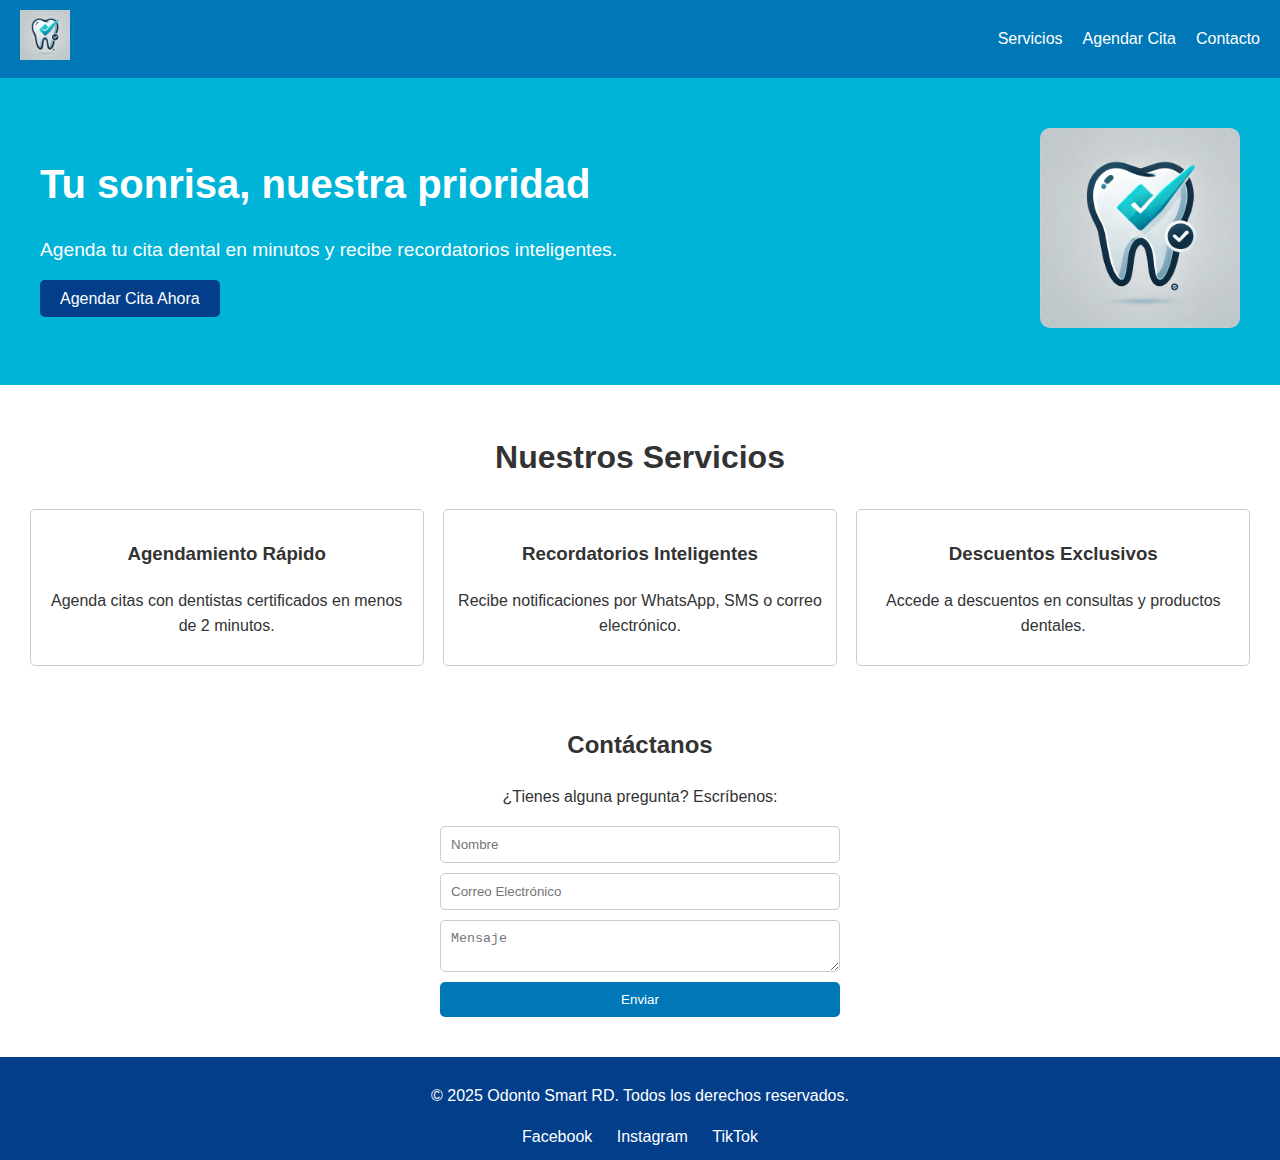
<file: index.html>
<!DOCTYPE html>
<html lang="es">
<head>
    <meta charset="UTF-8">
    <meta name="viewport" content="width=device-width, initial-scale=1.0">
    <title>Odonto Smart RD - Agenda tu cita dental</title>
    <link rel="stylesheet" href="styles.css">
</head>
<body>
    <header>
        <div class="logo">
            <!-- Logo en la esquina superior izquierda -->
            <img src="logo.png" alt="Odonto Smart RD Logo">
        </div>
        <nav>
            <ul>
                <li><a href="#servicios">Servicios</a></li>
                <li><a href="agendar.html">Agendar Cita</a></li>
                <li><a href="#contacto">Contacto</a></li>
            </ul>
        </nav>
    </header>

    <section class="hero">
        <div class="hero-content">
            <div class="hero-text">
                <h2>Tu sonrisa, nuestra prioridad</h2>
                <p>Agenda tu cita dental en minutos y recibe recordatorios inteligentes.</p>
                <a href="agendar.html" class="btn">Agendar Cita Ahora</a>
            </div>
            <!-- Segunda imagen en el hero -->
            <div class="hero-image">
                <img src="hero-image.png" alt="Imagen de sonrisa saludable">
            </div>
        </div>
    </section>

    <section id="servicios" class="servicios">
        <h2>Nuestros Servicios</h2>
        <div class="servicios-container">
            <div class="servicio">
                <h3>Agendamiento Rápido</h3>
                <p>Agenda citas con dentistas certificados en menos de 2 minutos.</p>
            </div>
            <div class="servicio">
                <h3>Recordatorios Inteligentes</h3>
                <p>Recibe notificaciones por WhatsApp, SMS o correo electrónico.</p>
            </div>
            <div class="servicio">
                <h3>Descuentos Exclusivos</h3>
                <p>Accede a descuentos en consultas y productos dentales.</p>
            </div>
        </div>
    </section>

    <section id="contacto" class="contacto">
        <h2>Contáctanos</h2>
        <p>¿Tienes alguna pregunta? Escríbenos:</p>
        <form action="#" method="post">
            <input type="text" name="nombre" placeholder="Nombre" required>
            <input type="email" name="email" placeholder="Correo Electrónico" required>
            <textarea name="mensaje" placeholder="Mensaje" required></textarea>
            <button type="submit">Enviar</button>
        </form>
    </section>

    <footer>
        <p>&copy; 2025 Odonto Smart RD. Todos los derechos reservados.</p>
        <div class="redes-sociales">
            <a href="#">Facebook</a>
            <a href="#">Instagram</a>
            <a href="#">TikTok</a>
        </div>
    </footer>
</body>
</html>
</file>
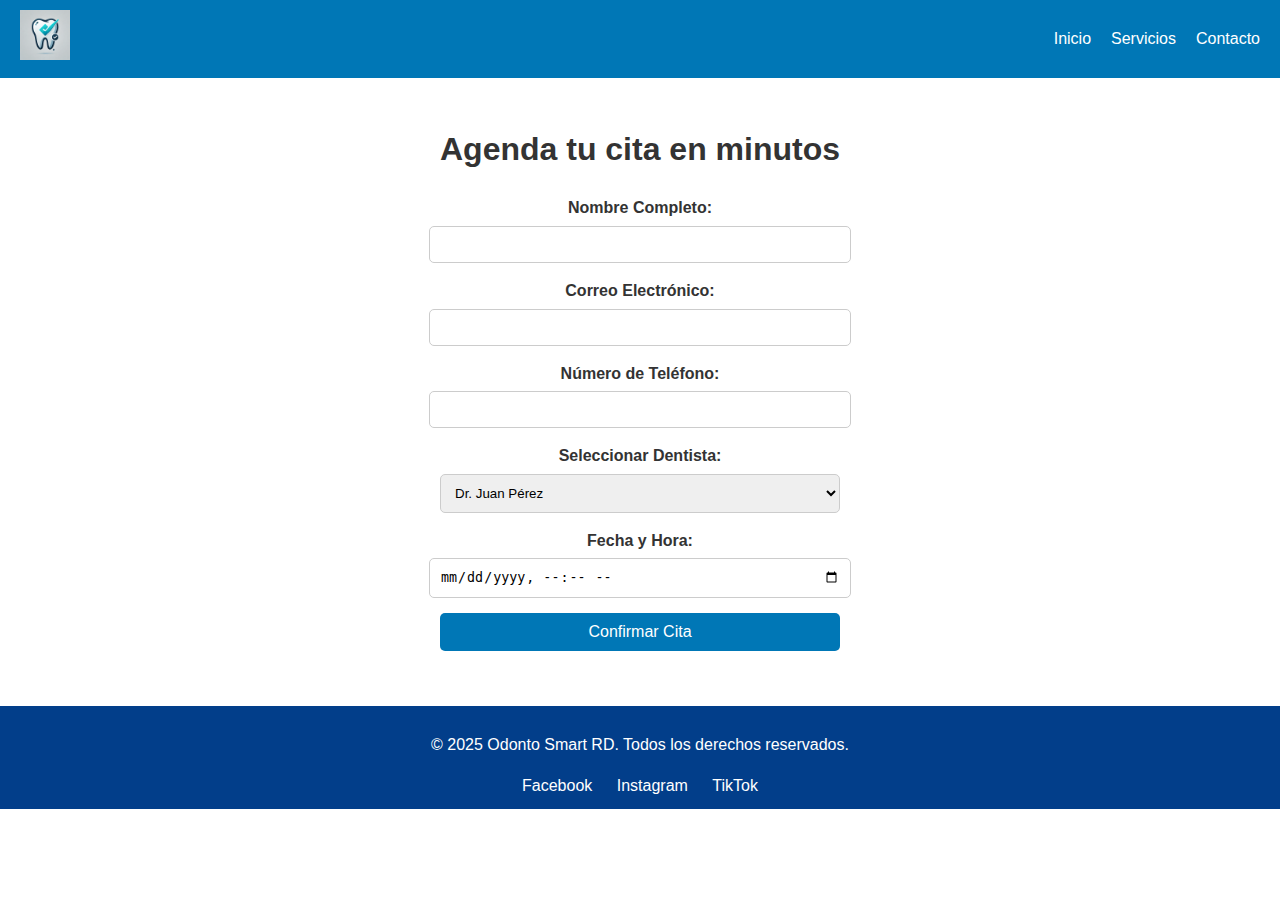
<file: agendar.html>
<!DOCTYPE html>
<html lang="es">
<head>
    <meta charset="UTF-8">
    <meta name="viewport" content="width=device-width, initial-scale=1.0">
    <title>Agendar Cita - Odonto Smart RD</title>
    <link rel="stylesheet" href="styles.css"> <!-- Asegúrate de que el enlace al CSS esté correcto -->
</head>
<body>
    <header>
        <div class="logo">
            <!-- Logo en la esquina superior izquierda -->
            <img src="logo.png" alt="Odonto Smart RD Logo">
        </div>
        <nav>
            <ul>
                <li><a href="index.html">Inicio</a></li>
                <li><a href="#servicios">Servicios</a></li>
                <li><a href="#contacto">Contacto</a></li>
            </ul>
        </nav>
    </header>

    <section class="agendar-cita">
        <h2>Agenda tu cita en minutos</h2>
        <form action="#" method="post">
            <label for="nombre">Nombre Completo:</label>
            <input type="text" id="nombre" name="nombre" required>

            <label for="email">Correo Electrónico:</label>
            <input type="email" id="email" name="email" required>

            <label for="telefono">Número de Teléfono:</label>
            <input type="tel" id="telefono" name="telefono" required>

            <label for="dentista">Seleccionar Dentista:</label>
            <select id="dentista" name="dentista" required>
                <option value="dr1">Dr. Juan Pérez</option>
                <option value="dr2">Dra. María López</option>
                <option value="dr3">Dr. Carlos Sánchez</option>
            </select>

            <label for="fecha">Fecha y Hora:</label>
            <input type="datetime-local" id="fecha" name="fecha" required>

            <button type="submit">Confirmar Cita</button>
        </form>
    </section>

    <footer>
        <p>&copy; 2025 Odonto Smart RD. Todos los derechos reservados.</p>
        <div class="redes-sociales">
            <a href="#">Facebook</a>
            <a href="#">Instagram</a>
            <a href="#">TikTok</a>
        </div>
    </footer>
</body>
</html>
</file>
<file: styles.css>
/* Estilos generales */
body {
    font-family: Arial, sans-serif;
    margin: 0;
    padding: 0;
    line-height: 1.6;
    color: #333;
}

header {
    background: #0077b6;
    color: #fff;
    padding: 10px 20px;
    display: flex;
    justify-content: space-between;
    align-items: center;
}

header .logo img {
    height: 50px; /* Logo más pequeño */
}

nav ul {
    list-style: none;
    margin: 0;
    padding: 0;
    display: flex;
}

nav ul li {
    margin-left: 20px;
}

nav ul li a {
    color: #fff;
    text-decoration: none;
}

/* Estilos para la página de inicio (index.html) */
.hero {
    background: #00b4d8;
    color: #fff;
    padding: 50px 20px;
    display: flex;
    justify-content: center;
    align-items: center;
}

.hero-content {
    display: flex;
    align-items: center;
    max-width: 1200px;
    width: 100%;
}

.hero-text {
    flex: 1;
    text-align: left;
}

.hero-text h2 {
    margin: 0;
    font-size: 2.5em;
}

.hero-text p {
    font-size: 1.2em;
    margin-bottom: 20px;
}

.hero-text .btn {
    background: #023e8a;
    color: #fff;
    padding: 10px 20px;
    text-decoration: none;
    border-radius: 5px;
}

.hero-image {
    flex: 1;
    text-align: right;
}

.hero-image img {
    width: 200px; /* Tamaño mínimo de 200x200 */
    height: auto;
    border-radius: 10px; /* Opcional: para darle un estilo más moderno */
}

.servicios {
    padding: 20px;
    text-align: center;
}

.servicios h2 {
    font-size: 2em;
}

.servicios-container {
    display: flex;
    justify-content: space-around;
    margin-top: 20px;
}

.servicio {
    width: 30%;
    padding: 10px;
    border: 1px solid #ccc;
    border-radius: 5px;
}

.contacto {
    padding: 20px;
    text-align: center;
}

.contacto form {
    max-width: 400px;
    margin: 0 auto;
    display: flex;
    flex-direction: column;
}

.contacto input, .contacto textarea {
    margin-bottom: 10px;
    padding: 10px;
    border: 1px solid #ccc;
    border-radius: 5px;
}

.contacto button {
    background: #0077b6;
    color: #fff;
    padding: 10px;
    border: none;
    border-radius: 5px;
    cursor: pointer;
}

/* Estilos para la página de agendamiento (agendar.html) */
.agendar-cita {
    padding: 20px;
    max-width: 600px;
    margin: 0 auto;
    text-align: center;
}

.agendar-cita h2 {
    font-size: 2em;
    margin-bottom: 20px;
}

.agendar-cita form {
    display: flex;
    flex-direction: column;
    align-items: center;
}

.agendar-cita label {
    margin-bottom: 5px;
    font-weight: bold;
}

.agendar-cita input, .agendar-cita select, .agendar-cita button {
    margin-bottom: 15px;
    padding: 10px;
    width: 100%;
    max-width: 400px;
    border: 1px solid #ccc;
    border-radius: 5px;
}

.agendar-cita button {
    background: #0077b6;
    color: #fff;
    border: none;
    cursor: pointer;
    font-size: 1em;
}

.agendar-cita button:hover {
    background: #005f8a;
}

/* Estilos comunes para el footer */
footer {
    background: #023e8a;
    color: #fff;
    text-align: center;
    padding: 10px;
    margin-top: 20px;
}

footer .redes-sociales a {
    color: #fff;
    margin: 0 10px;
    text-decoration: none;
}
</file>
